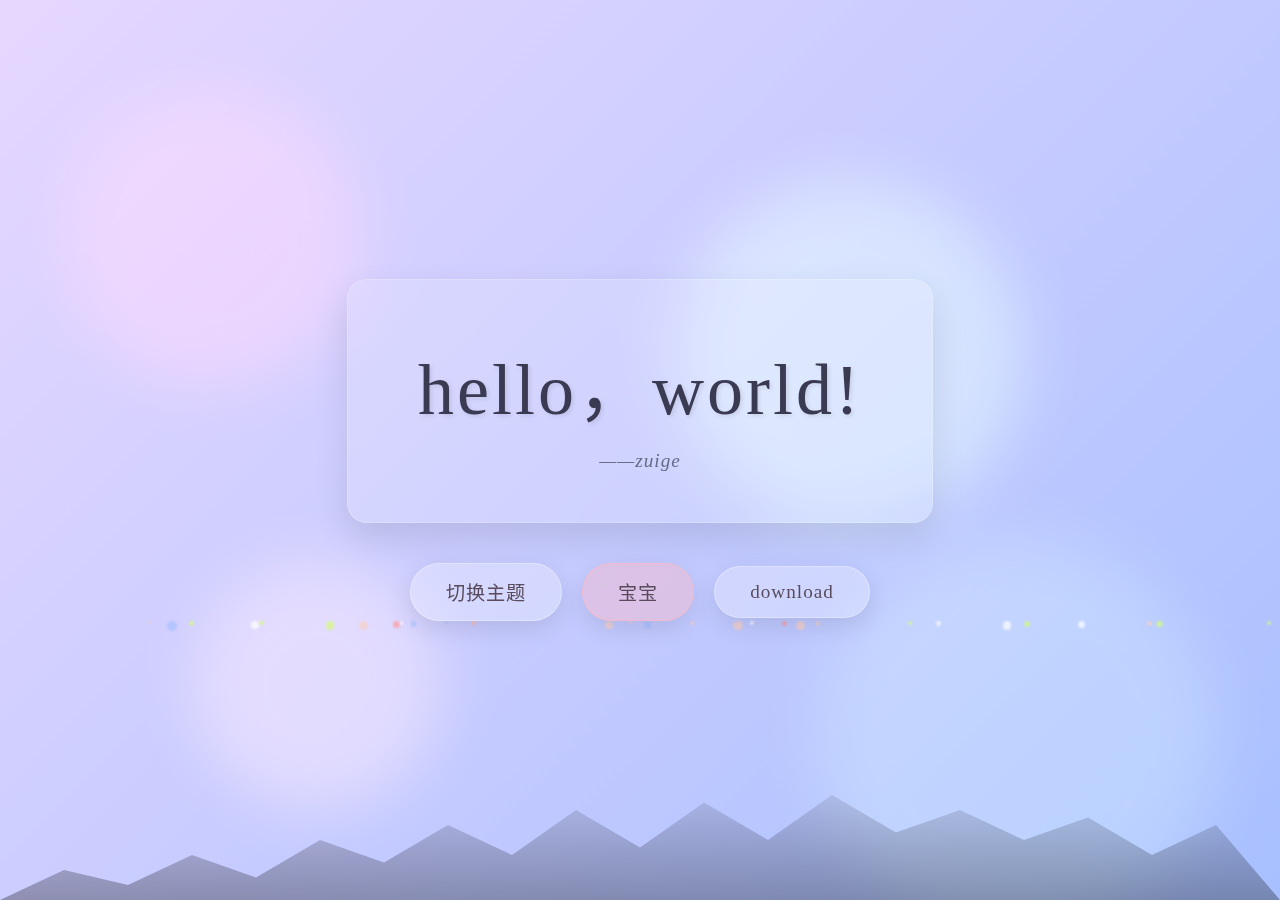
<file: index.html>
<!DOCTYPE html>
<html lang="zh-CN">
<head>
    <meta charset="UTF-8">
    <meta name="viewport" content="width=device-width, initial-scale=1.0">
    <title>醉歌静态网页</title>
    <style>
        * {
            margin: 0;
            padding: 0;
            box-sizing: border-box;
        }
        
        /* 全局容器：确保所有内容垂直水平居中，不向上偏移 */
        .page {
            display: flex;
            flex-direction: column;
            justify-content: center; /* 垂直居中，替代原body的center，避免整体上移 */
            align-items: center;
            width: 100%;
            height: 100vh;
            position: absolute;
            top: 0;
            left: 0;
            background: linear-gradient(135deg, #e6d7ff 0%, #a8c0ff 100%);
            overflow: hidden;
            transition: background 2s ease, opacity 0.8s ease;
        }
        
        /* 隐藏页面 */
        .page.hidden {
            opacity: 0;
            pointer-events: none; /* 隐藏后不响应点击 */
        }
        
        /* GRIS风格背景元素 */
        .gris-element {
            position: absolute;
            border-radius: 50%;
            filter: blur(30px);
            opacity: 0.5;
            animation: float 25s infinite ease-in-out;
            mix-blend-mode: overlay;
        }
        
        .gris-element:nth-child(1) {
            width: 300px;
            height: 300px;
            top: 10%;
            left: 5%;
            background: #ff9a9e;
            animation-duration: 30s;
        }
        
        .gris-element:nth-child(2) {
            width: 400px;
            height: 400px;
            top: 60%;
            right: 5%;
            background: #a8c0ff;
            animation-duration: 35s;
            animation-direction: reverse;
        }
        
        .gris-element:nth-child(3) {
            width: 250px;
            height: 250px;
            bottom: 10%;
            left: 15%;
            background: #fad0c4;
            animation-duration: 28s;
        }
        
        .gris-element:nth-child(4) {
            width: 350px;
            height: 350px;
            top: 20%;
            right: 20%;
            background: #d4fc79;
            animation-duration: 32s;
            animation-delay: 2s;
        }
        
        /* GRIS风格建筑剪影 */
        .silhouette {
            position: absolute;
            bottom: 0;
            width: 100%;
            height: 150px;
            background: linear-gradient(to top, rgba(0,0,0,0.3) 0%, transparent 100%);
            clip-path: polygon(
                0% 100%, 5% 80%, 10% 90%, 15% 70%, 20% 85%, 
                25% 60%, 30% 75%, 35% 50%, 40% 70%, 45% 40%, 
                50% 65%, 55% 35%, 60% 60%, 65% 30%, 70% 55%, 
                75% 40%, 80% 60%, 85% 45%, 90% 70%, 95% 50%, 100% 100%
            );
            z-index: 5;
        }
        
        /* 飘动的粒子 */
        .particle {
            position: absolute;
            background: rgba(255, 255, 255, 0.7);
            border-radius: 50%;
            filter: blur(1px);
            animation: particle-float 15s infinite linear;
        }
        
        @keyframes float {
            0% {
                transform: translate(0, 0) rotate(0deg) scale(1);
            }
            25% {
                transform: translate(40px, -20px) rotate(5deg) scale(1.1);
            }
            50% {
                transform: translate(20px, -40px) rotate(0deg) scale(1.05);
            }
            75% {
                transform: translate(-30px, -20px) rotate(-5deg) scale(1.1);
            }
            100% {
                transform: translate(0, 0) rotate(0deg) scale(1);
            }
        }
        
        @keyframes particle-float {
            0% {
                transform: translateY(100vh) rotate(0deg);
                opacity: 0;
            }
            10% {
                opacity: 0.8;
            }
            90% {
                opacity: 0.6;
            }
            100% {
                transform: translateY(-100px) rotate(360deg);
                opacity: 0;
            }
        }
        
        /* 主内容区：确保在屏幕中央，与按钮区保持合理间距 */
        .main-content {
            text-align: center;
            z-index: 10;
            padding: 50px 70px;
            border-radius: 20px;
            background: rgba(255, 255, 255, 0.15);
            backdrop-filter: blur(15px);
            box-shadow: 0 15px 35px rgba(0, 0, 0, 0.1);
            animation: fadeIn 2.5s ease-out;
            border: 1px solid rgba(255, 255, 255, 0.2);
            max-width: 80%;
            margin-bottom: 40px; /* 与下方按钮区隔开，保证整体居中协调 */
        }
        
        /* 第一页标题样式 */
        .page1-title {
            font-size: 4.5rem;
            color: #3a3a52;
            margin-bottom: 15px;
            text-shadow: 2px 2px 4px rgba(0, 0, 0, 0.1);
            font-weight: 300;
            letter-spacing: 3px;
        }
        
        /* 第二页标题样式 */
        .page2-title {
            font-size: 4.5rem;
            color: #3a3a52;
            text-shadow: 2px 2px 4px rgba(0, 0, 0, 0.1);
            font-weight: 300;
            letter-spacing: 3px;
        }
        
        /* 签名样式 */
        .signature {
            font-size: 1.2rem;
            color: #666a88;
            font-style: italic;
            letter-spacing: 1px;
        }
        
        /* 按钮容器：核心布局，确保三个按钮（切换主题+宝宝+download）并列 */
        .btn-container {
            display: flex;
            gap: 20px; /* 按钮之间间距 */
            align-items: center;
            z-index: 10;
        }
        
        /* 主题切换按钮样式 */
        .theme-btn {
            padding: 14px 35px;
            background: rgba(255, 255, 255, 0.25);
            color: #5a4b5c;
            border: 1px solid rgba(255, 255, 255, 0.3);
            border-radius: 30px;
            font-size: 1.2rem;
            cursor: pointer;
            backdrop-filter: blur(5px);
            box-shadow: 0 8px 25px rgba(0, 0, 0, 0.1);
            transition: all 0.4s ease;
            letter-spacing: 1px;
        }
        
        .theme-btn:hover {
            background: rgba(255, 255, 255, 0.35);
            transform: translateY(-5px);
            box-shadow: 0 12px 30px rgba(0, 0, 0, 0.15);
        }
        
        /* 粉色"宝宝"按钮样式 */
        .baby-btn {
            padding: 14px 35px;
            background: rgba(255, 182, 193, 0.4); /* 浅粉色半透明 */
            color: #5a4b5c;
            border: 1px solid rgba(255, 182, 193, 0.6);
            border-radius: 30px;
            font-size: 1.2rem;
            cursor: pointer;
            backdrop-filter: blur(5px);
            box-shadow: 0 8px 25px rgba(0, 0, 0, 0.1);
            transition: all 0.4s ease;
            letter-spacing: 1px;
        }
        
        .baby-btn:hover {
            background: rgba(255, 182, 193, 0.6);
            transform: translateY(-5px);
            box-shadow: 0 12px 30px rgba(0, 0, 0, 0.15);
        }
        
        /* 下载按钮样式（与其他按钮统一风格，确保并列协调） */
        .download-btn {
            padding: 14px 35px;
            background: rgba(255, 255, 255, 0.25);
            color: #5a4b5c;
            border: 1px solid rgba(255, 255, 255, 0.3);
            border-radius: 30px;
            font-size: 1.2rem;
            cursor: pointer;
            backdrop-filter: blur(5px);
            box-shadow: 0 8px 25px rgba(0, 0, 0, 0.1);
            transition: all 0.4s ease;
            letter-spacing: 1px;
            text-decoration: none; /* 清除链接默认下划线 */
        }
        
        .download-btn:hover {
            background: rgba(255, 255, 255, 0.35);
            transform: translateY(-5px);
            box-shadow: 0 12px 30px rgba(0, 0, 0, 0.15);
        }
        
        /* 第二页返回按钮样式 */
        .back-btn {
            padding: 14px 35px;
            background: rgba(255, 255, 255, 0.25);
            color: #5a4b5c;
            border: 1px solid rgba(255, 255, 255, 0.3);
            border-radius: 30px;
            font-size: 1.2rem;
            cursor: pointer;
            backdrop-filter: blur(5px);
            box-shadow: 0 8px 25px rgba(0, 0, 0, 0.1);
            transition: all 0.4s ease;
            z-index: 10;
            letter-spacing: 1px;
        }
        
        .back-btn:hover {
            background: rgba(255, 255, 255, 0.35);
            transform: translateY(-5px);
            box-shadow: 0 12px 30px rgba(0, 0, 0, 0.15);
        }
        
        @keyframes fadeIn {
            from {
                opacity: 0;
                transform: translateY(30px) scale(0.95);
            }
            to {
                opacity: 1;
                transform: translateY(0) scale(1);
            }
        }
        
        /* 响应式设计：小屏幕按钮自动换行，避免溢出 */
        @media (max-width: 992px) {
            .btn-container {
                gap: 15px;
                flex-wrap: wrap; /* 屏幕变窄时按钮换行 */
                justify-content: center;
            }
        }
        
        @media (max-width: 768px) {
            .page1-title, .page2-title {
                font-size: 3rem;
            }
            
            .main-content {
                padding: 30px;
                margin: 0 20px 30px; /* 调整间距适配小屏幕 */
            }
            
            .signature {
                font-size: 1rem;
            }
            
            .theme-btn, .baby-btn, .download-btn, .back-btn {
                padding: 12px 25px;
                font-size: 1rem;
            }
        }
        
        @media (max-width: 480px) {
            .page1-title, .page2-title {
                font-size: 2.5rem;
            }
            
            .signature {
                font-size: 0.9rem;
            }
        }
    </style>
</head>
<body>
    <!-- 第一页：包含主内容+三个并列按钮（切换主题+宝宝+download） -->
    <div class="page" id="page1">
        <!-- GRIS风格背景元素 -->
        <div class="gris-element"></div>
        <div class="gris-element"></div>
        <div class="gris-element"></div>
        <div class="gris-element"></div>
        
        <!-- 建筑剪影 -->
        <div class="silhouette"></div>
        
        <!-- 主内容（居中显示） -->
        <div class="main-content">
            <h1 class="page1-title">hello，world!</h1>
            <div class="signature">——zuige</div>
        </div>
        
        <!-- 核心按钮区：三个按钮并列 -->
        <div class="btn-container">
            <button class="theme-btn">切换主题</button>
            <button class="baby-btn" id="babyBtn">宝宝</button>
            <a href="code.txt" class="download-btn" download="code.txt" title="下载源代码">download</a>
        </div>
    </div>
    
    <!-- 第二页：仅显示标题+返回按钮 -->
    <div class="page hidden" id="page2">
        <!-- GRIS风格背景元素 -->
        <div class="gris-element"></div>
        <div class="gris-element"></div>
        <div class="gris-element"></div>
        <div class="gris-element"></div>
        
        <!-- 建筑剪影 -->
        <div class="silhouette"></div>
        
        <!-- 主内容（居中显示） -->
        <div class="main-content">
            <h1 class="page2-title">小赖宝宝</h1>
        </div>
        
        <!-- 返回按钮（居中显示） -->
        <button class="back-btn" id="backBtn">返回</button>
    </div>

    <script>
        // 创建飘动的粒子
        function createParticles() {
            // 为两个页面分别创建粒子，确保切换后粒子效果连贯
            const pages = document.querySelectorAll('.page');
            pages.forEach(page => {
                const particlesContainer = document.createElement('div');
                particlesContainer.className = 'particles-container';
                page.appendChild(particlesContainer);
                
                for (let i = 0; i < 30; i++) {
                    const particle = document.createElement('div');
                    particle.className = 'particle';
                    
                    // 随机大小
                    const size = Math.random() * 8 + 2;
                    particle.style.width = `${size}px`;
                    particle.style.height = `${size}px`;
                    
                    // 随机位置
                    particle.style.left = `${Math.random() * 100}vw`;
                    
                    // 随机延迟
                    particle.style.animationDelay = `${Math.random() * 15}s`;
                    
                    // 随机颜色 - GRIS风格柔和色调
                    const colors = [
                        'rgba(255, 154, 158, 0.7)',
                        'rgba(168, 192, 255, 0.7)',
                        'rgba(250, 208, 196, 0.7)',
                        'rgba(212, 252, 121, 0.7)',
                        'rgba(255, 255, 255, 0.7)'
                    ];
                    particle.style.background = colors[Math.floor(Math.random() * colors.length)];
                    
                    particlesContainer.appendChild(particle);
                }
            });
        }
        
        // 主题切换功能（仅作用于第一页）
        const themeBtn = document.querySelector('.theme-btn');
        const page1 = document.querySelector('#page1');
        const page1Gris = page1.querySelectorAll('.gris-element'); // 第一页背景元素
        const page1Content = page1.querySelector('.main-content');
        
        let currentTheme = 0;
        const themes = [
            {
                background: 'linear-gradient(135deg, #e6d7ff 0%, #a8c0ff 100%)',
                colors: ['#ff9a9e', '#a8c0ff', '#fad0c4', '#d4fc79']
            },
            {
                background: 'linear-gradient(135deg, #fad0c4 0%, #ffd1ff 100%)',
                colors: ['#a1c4fd', '#c2e9fb', '#ffd1ff', '#fad0c4']
            },
            {
                background: 'linear-gradient(135deg, #a1c4fd 0%, #c2e9fb 100%)',
                colors: ['#d4fc79', '#96e6a1', '#fad0c4', '#a1c4fd']
            },
            {
                background: 'linear-gradient(135deg, #ffecd2 0%, #fcb69f 100%)',
                colors: ['#ff9a9e', '#fad0c4', '#a8c0ff', '#ffecd2']
            }
        ];
        
        // 主题切换事件
        themeBtn.addEventListener('click', () => {
            currentTheme = (currentTheme + 1) % themes.length;
            const theme = themes[currentTheme];
            
            // 切换第一页背景
            page1.style.background = theme.background;
            
            // 切换第一页背景元素颜色
            page1Gris.forEach((element, index) => {
                element.style.background = theme.colors[index % theme.colors.length];
            });
            
            // 主内容区动画效果
            page1Content.style.animation = 'none';
            setTimeout(() => {
                page1Content.style.animation = 'fadeIn 1.5s ease-out';
            }, 10);
        });
        
        // 页面切换逻辑（第一页→第二页，第二页→第一页）
        const babyBtn = document.querySelector('#babyBtn');
        const backBtn = document.querySelector('#backBtn');
        const page2 = document.querySelector('#page2');
        const page2Gris = page2.querySelectorAll('.gris-element'); // 第二页背景元素
        
        // 点击"宝宝"进入第二页
        babyBtn.addEventListener('click', () => {
            page1.classList.add('hidden');
            page2.classList.remove('hidden');
            
            // 第二页继承第一页当前主题，保持视觉统一
            page2.style.background = page1.style.background;
            page2Gris.forEach((element, index) => {
                element.style.background = themes[currentTheme].colors[index % themes[currentTheme].colors.length];
            });
        });
        
        // 点击"返回"回到第一页
        backBtn.addEventListener('click', () => {
            page2.classList.add('hidden');
            page1.classList.remove('hidden');
        });
        
        // 鼠标移动视差效果（作用于两个页面的背景元素）
        document.addEventListener('mousemove', (e) => {
            const x = e.clientX / window.innerWidth;
            const y = e.clientY / window.innerHeight;
            
            // 遍历所有背景元素，添加视差移动
            const allGris = document.querySelectorAll('.gris-element');
            allGris.forEach((element, index) => {
                const speed = (index % 4 + 1) * 0.5; // 每个页面内元素速度一致
                const xMove = (x - 0.5) * 20 * speed;
                const yMove = (y - 0.5) * 20 * speed;
                
                element.style.transform = `translate(${xMove}px, ${yMove}px)`;
            });
        });
        
        // 初始化：创建粒子+设置第一页默认主题
        createParticles();
        page1.style.background = themes[0].background;
        page1Gris.forEach((element, index) => {
            element.style.background = themes[0].colors[index % themes[0].colors.length];
        });
    </script>
</body>
</html>
</file>
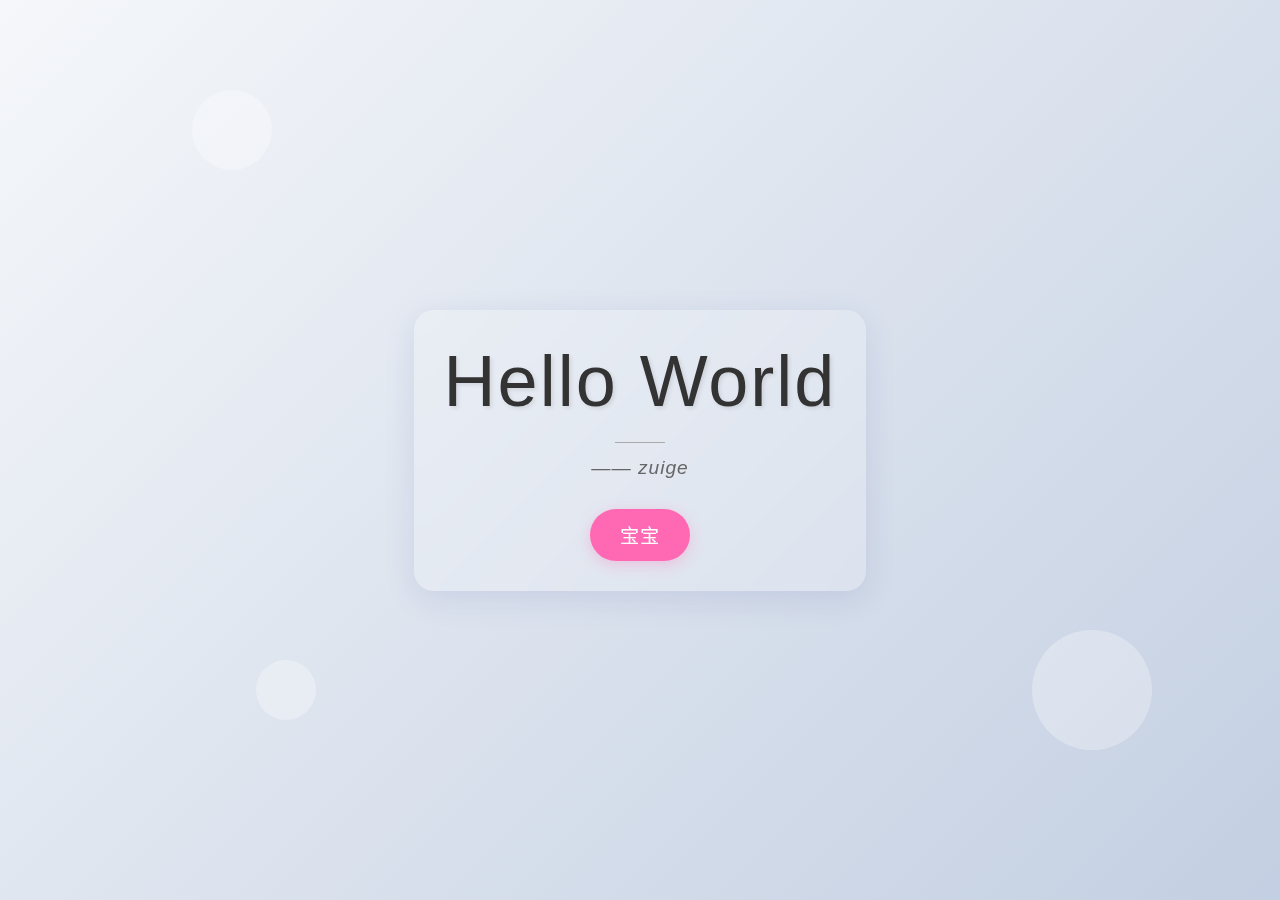
<file: zuige.html>
<!DOCTYPE html>
<html lang="zh-CN">
<head>
    <meta charset="UTF-8">
    <meta name="viewport" content="width=device-width, initial-scale=1.0">
    <title>唯美静态网页</title>
    <style>
        * {
            margin: 0;
            padding: 0;
            box-sizing: border-box;
        }
        
        body {
            font-family: 'Arial', sans-serif;
            height: 100vh;
            display: flex;
            flex-direction: column;
            justify-content: center;
            align-items: center;
            background: linear-gradient(135deg, #f5f7fa 0%, #c3cfe2 100%);
            overflow: hidden;
            position: relative;
            transition: background 1s ease;
        }
        
        /* 添加一些装饰性元素增强唯美感 */
        .floating-element {
            position: absolute;
            border-radius: 50%;
            background: rgba(255, 255, 255, 0.3);
            animation: float 15s infinite linear;
        }
        
        .floating-element:nth-child(1) {
            width: 80px;
            height: 80px;
            top: 10%;
            left: 15%;
            animation-duration: 25s;
        }
        
        .floating-element:nth-child(2) {
            width: 120px;
            height: 120px;
            top: 70%;
            right: 10%;
            animation-duration: 20s;
            animation-direction: reverse;
        }
        
        .floating-element:nth-child(3) {
            width: 60px;
            height: 60px;
            bottom: 20%;
            left: 20%;
            animation-duration: 18s;
        }
        
        @keyframes float {
            0% {
                transform: translateY(0) rotate(0deg);
            }
            50% {
                transform: translateY(-20px) rotate(180deg);
            }
            100% {
                transform: translateY(0) rotate(360deg);
            }
        }
        
        .main-content {
            text-align: center;
            z-index: 10;
            padding: 30px;
            border-radius: 20px;
            background: rgba(255, 255, 255, 0.2);
            backdrop-filter: blur(10px);
            box-shadow: 0 8px 32px rgba(31, 38, 135, 0.1);
            animation: fadeIn 2s ease-out;
        }
        
        h1 {
            font-size: 4.5rem;
            color: #333;
            margin-bottom: 20px;
            text-shadow: 2px 2px 4px rgba(0, 0, 0, 0.1);
            font-weight: 300;
            letter-spacing: 2px;
        }
        
        .signature {
            font-size: 1.2rem;
            color: #666;
            font-style: italic;
            margin-top: 20px;
            letter-spacing: 1px;
            position: relative;
            padding-top: 15px;
        }
        
        .signature::before {
            content: "";
            position: absolute;
            top: 0;
            left: 50%;
            transform: translateX(-50%);
            width: 50px;
            height: 1px;
            background: #aaa;
        }
        
        .baby-button {
            margin-top: 30px;
            padding: 12px 30px;
            font-size: 1.2rem;
            background-color: #ff69b4;
            color: white;
            border: none;
            border-radius: 50px;
            cursor: pointer;
            transition: all 0.3s ease;
            box-shadow: 0 4px 15px rgba(255, 105, 180, 0.3);
            letter-spacing: 1px;
        }
        
        .baby-button:hover {
            background-color: #ff1493;
            transform: translateY(-3px);
            box-shadow: 0 6px 20px rgba(255, 105, 180, 0.4);
        }
        
        .baby-button:active {
            transform: translateY(1px);
        }
        
        /* 第二个界面样式 */
        .second-page {
            display: none;
            text-align: center;
            z-index: 10;
            padding: 40px;
            border-radius: 20px;
            background: rgba(255, 255, 255, 0.2);
            backdrop-filter: blur(10px);
            box-shadow: 0 8px 32px rgba(31, 38, 135, 0.1);
            animation: fadeIn 1.5s ease-out;
        }
        
        .second-page h1 {
            font-size: 4rem;
            color: #4b0082;
            margin-bottom: 30px;
            text-shadow: 2px 2px 4px rgba(0, 0, 0, 0.1);
            font-weight: 300;
            letter-spacing: 2px;
        }
        
        .back-button {
            margin-top: 30px;
            padding: 10px 25px;
            font-size: 1rem;
            background-color: #9370db;
            color: white;
            border: none;
            border-radius: 50px;
            cursor: pointer;
            transition: all 0.3s ease;
            box-shadow: 0 4px 15px rgba(147, 112, 219, 0.3);
        }
        
        .back-button:hover {
            background-color: #8a2be2;
            transform: translateY(-3px);
            box-shadow: 0 6px 20px rgba(147, 112, 219, 0.4);
        }
        
        @keyframes fadeIn {
            from {
                opacity: 0;
                transform: translateY(20px);
            }
            to {
                opacity: 1;
                transform: translateY(0);
            }
        }
        
        /* 响应式设计 */
        @media (max-width: 768px) {
            h1 {
                font-size: 3rem;
            }
            
            .main-content, .second-page {
                padding: 20px;
                margin: 0 20px;
            }
            
            .second-page h1 {
                font-size: 3rem;
            }
        }
        
        @media (max-width: 480px) {
            h1 {
                font-size: 2.5rem;
            }
            
            .signature {
                font-size: 1rem;
            }
            
            .baby-button {
                padding: 10px 25px;
                font-size: 1rem;
            }
            
            .second-page h1 {
                font-size: 2.5rem;
            }
        }
    </style>
</head>
<body>
    <!-- 装饰性浮动元素 -->
    <div class="floating-element"></div>
    <div class="floating-element"></div>
    <div class="floating-element"></div>
    
    <!-- 第一个界面 -->
    <div class="main-content" id="firstPage">
        <h1>Hello World</h1>
        <div class="signature">—— zuige</div>
        <button class="baby-button" id="babyButton">宝宝</button>
    </div>
    
    <!-- 第二个界面 -->
    <div class="second-page" id="secondPage">
        <h1>小赖宝宝</h1>
        <button class="back-button" id="backButton">返回</button>
    </div>

    <script>
        // 获取元素
        const babyButton = document.getElementById('babyButton');
        const backButton = document.getElementById('backButton');
        const firstPage = document.getElementById('firstPage');
        const secondPage = document.getElementById('secondPage');
        const body = document.body;
        
        // 点击宝宝按钮切换到第二个界面
        babyButton.addEventListener('click', function() {
            firstPage.style.display = 'none';
            secondPage.style.display = 'block';
            body.style.background = 'linear-gradient(135deg, #d8bfd8 0%, #9370db 100%)';
        });
        
        // 点击返回按钮切换回第一个界面
        backButton.addEventListener('click', function() {
            secondPage.style.display = 'none';
            firstPage.style.display = 'block';
            body.style.background = 'linear-gradient(135deg, #f5f7fa 0%, #c3cfe2 100%)';
        });
    </script>
</body>
</html>
</file>
